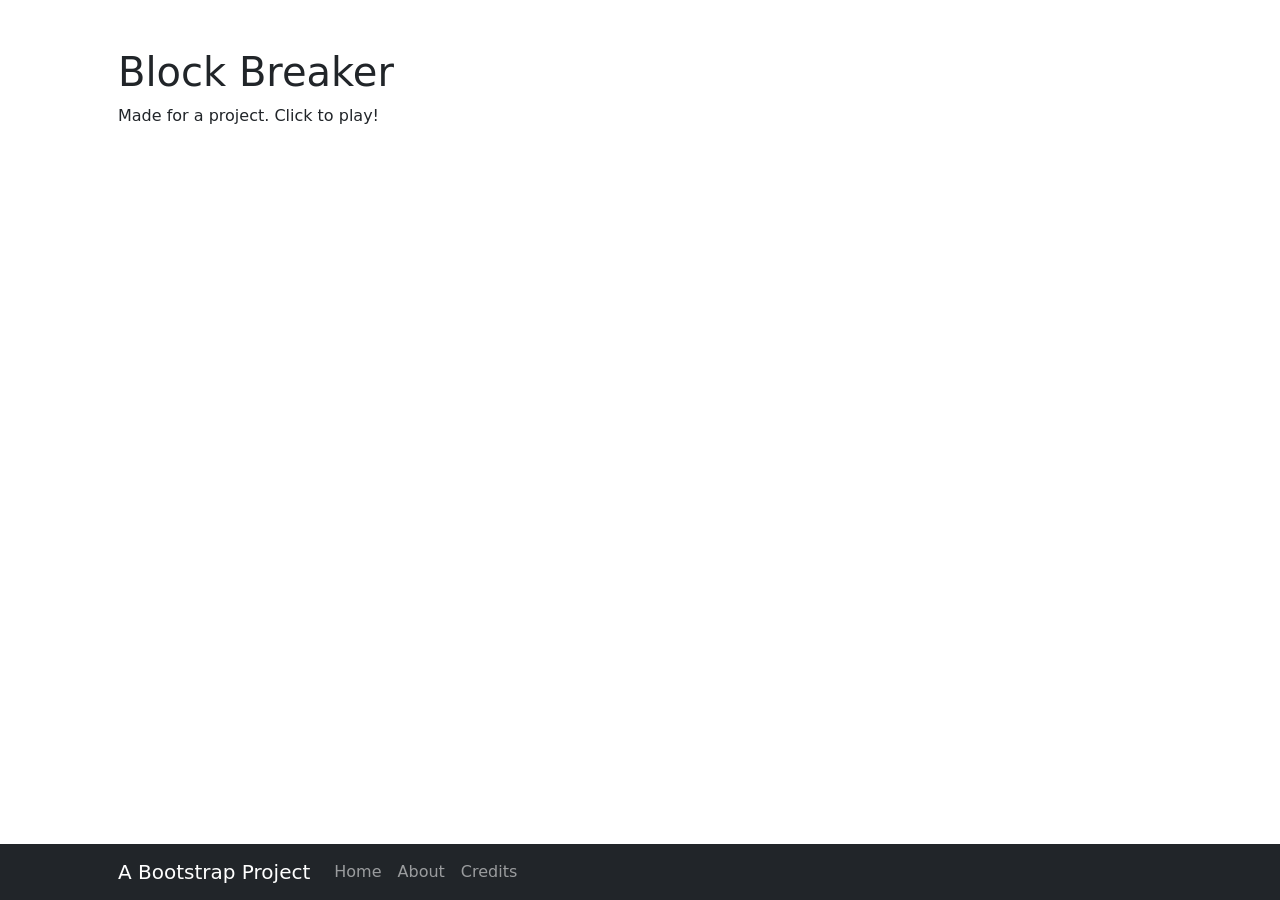
<file: startbootstrap-the-big-picture/startbootstrap-the-big-picture-gh-pages/index.html>
<!DOCTYPE html>
<html lang="en">
    <head>
        <meta charset="utf-8" />
        <meta name="viewport" content="width=device-width, initial-scale=1, shrink-to-fit=no" />
        <meta name="description" content="" />
        <meta name="author" content="" />
        <title>The Big Picture - Bootstrap Project!</title>
        <!-- Favicon-->
        <link rel="icon" type="image/x-icon" href="assets/favicon.ico" />
        <!-- Core theme CSS (includes Bootstrap)-->
        <link href="css/styles.css" rel="stylesheet" />
    </head>
    <body>
        <!-- Navigation-->
        <nav class="navbar navbar-expand-lg navbar-dark bg-dark fixed-bottom">
            <div class="container px-4 px-lg-5">
                <a class="navbar-brand" href="#!">A Bootstrap Project</a>
                <button class="navbar-toggler" type="button" data-bs-toggle="collapse" data-bs-target="#navbarResponsive" aria-controls="navbarResponsive" aria-expanded="false" aria-label="Toggle navigation"><span class="navbar-toggler-icon"></span></button>
                <div class="collapse navbar-collapse" id="navbarResponsive">
                    <ul class="navbar-nav ml-auto">
                        <li class="nav-item active"><a class="nav-link" href="#!">Home</a></li>
                        <li class="nav-item"><a class="nav-link" href="#!">About</a></li>
                        <li class="nav-item"><a class="nav-link" href="#!">Credits</a></li>
                    </ul>
                </div>
            </div>
        </nav>
        <!-- Page Content-->
        <section>
            <div class="container px-4 px-lg-5">
                <div class="row gx-4 gx-lg-5">
                    <div class="col-lg-6">
                        <h1 class="mt-5">Block Breaker</h1>
                        <p>Made for a project. Click to play!</p>
                    </div>
                </div>
            </div>
        </section>
        <div id="iframe-for-game"></div>
        <!-- Bootstrap core JS-->
        <script src="https://cdn.jsdelivr.net/npm/bootstrap@5.2.3/dist/js/bootstrap.bundle.min.js"></script>
        <!-- Core theme JS-->
        <script src="js/scripts.js"></script>
    </body>
</html>
</file>
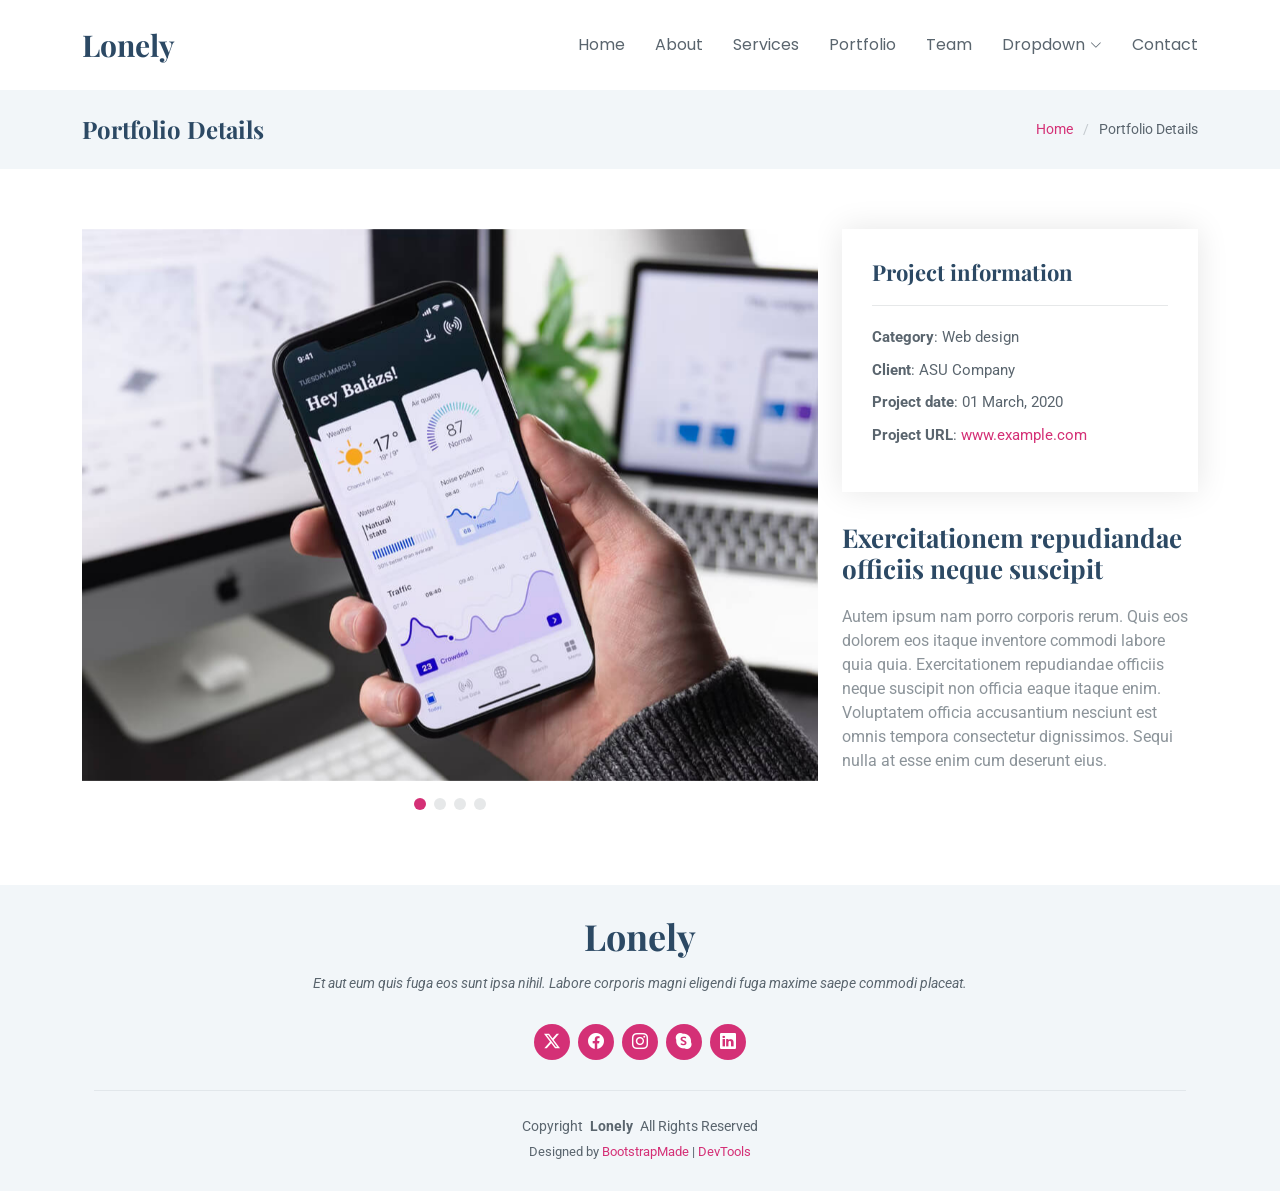
<file: Lonely-style/Lonely/portfolio-details.html>
<!DOCTYPE html>
<html lang="en">

<head>
  <meta charset="utf-8">
  <meta content="width=device-width, initial-scale=1.0" name="viewport">
  <title>Portfolio Details - Lonely Bootstrap Template</title>
  <meta name="description" content="">
  <meta name="keywords" content="">

  <!-- Favicons -->
  <link href="assets/img/favicon.png" rel="icon">
  <link href="assets/img/apple-touch-icon.png" rel="apple-touch-icon">

  <!-- Fonts -->
  <link href="https://fonts.googleapis.com" rel="preconnect">
  <link href="https://fonts.gstatic.com" rel="preconnect" crossorigin>
  <link href="https://fonts.googleapis.com/css2?family=Roboto:ital,wght@0,100;0,300;0,400;0,500;0,700;0,900;1,100;1,300;1,400;1,500;1,700;1,900&family=Poppins:ital,wght@0,100;0,200;0,300;0,400;0,500;0,600;0,700;0,800;0,900;1,100;1,200;1,300;1,400;1,500;1,600;1,700;1,800;1,900&family=Playfair+Display:ital,wght@0,400;0,500;0,600;0,700;0,800;0,900;1,400;1,500;1,600;1,700;1,800;1,900&display=swap" rel="stylesheet">

  <!-- Vendor CSS Files -->
  <link href="assets/vendor/bootstrap/css/bootstrap.min.css" rel="stylesheet">
  <link href="assets/vendor/bootstrap-icons/bootstrap-icons.css" rel="stylesheet">
  <link href="assets/vendor/aos/aos.css" rel="stylesheet">
  <link href="assets/vendor/glightbox/css/glightbox.min.css" rel="stylesheet">
  <link href="assets/vendor/swiper/swiper-bundle.min.css" rel="stylesheet">

  <!-- Main CSS File -->
  <link href="assets/css/main.css" rel="stylesheet">

  <!-- =======================================================
  * Template Name: Lonely
  * Template URL: https://bootstrapmade.com/free-html-bootstrap-template-lonely/
  * Updated: Aug 07 2024 with Bootstrap v5.3.3
  * Author: BootstrapMade.com
  * License: https://bootstrapmade.com/license/
  ======================================================== -->
</head>

<body class="portfolio-details-page">

  <header id="header" class="header d-flex align-items-center sticky-top">
    <div class="container-fluid container-xl position-relative d-flex align-items-center justify-content-between">

      <a href="index.html" class="logo d-flex align-items-center">
        <!-- Uncomment the line below if you also wish to use an image logo -->
        <!-- <img src="assets/img/logo.png" alt=""> -->
        <h1 class="sitename">Lonely</h1>
      </a>

      <nav id="navmenu" class="navmenu">
        <ul>
          <li><a href="#hero">Home</a></li>
          <li><a href="#about">About</a></li>
          <li><a href="#services">Services</a></li>
          <li><a href="#portfolio">Portfolio</a></li>
          <li><a href="#team">Team</a></li>
          <li class="dropdown"><a href="#"><span>Dropdown</span> <i class="bi bi-chevron-down toggle-dropdown"></i></a>
            <ul>
              <li><a href="#">Dropdown 1</a></li>
              <li class="dropdown"><a href="#"><span>Deep Dropdown</span> <i class="bi bi-chevron-down toggle-dropdown"></i></a>
                <ul>
                  <li><a href="#">Deep Dropdown 1</a></li>
                  <li><a href="#">Deep Dropdown 2</a></li>
                  <li><a href="#">Deep Dropdown 3</a></li>
                  <li><a href="#">Deep Dropdown 4</a></li>
                  <li><a href="#">Deep Dropdown 5</a></li>
                </ul>
              </li>
              <li><a href="#">Dropdown 2</a></li>
              <li><a href="#">Dropdown 3</a></li>
              <li><a href="#">Dropdown 4</a></li>
            </ul>
          </li>
          <li><a href="#contact">Contact</a></li>
        </ul>
        <i class="mobile-nav-toggle d-xl-none bi bi-list"></i>
      </nav>

    </div>
  </header>

  <main class="main">

    <!-- Page Title -->
    <div class="page-title light-background">
      <div class="container d-lg-flex justify-content-between align-items-center">
        <h1 class="mb-2 mb-lg-0">Portfolio Details</h1>
        <nav class="breadcrumbs">
          <ol>
            <li><a href="index.html">Home</a></li>
            <li class="current">Portfolio Details</li>
          </ol>
        </nav>
      </div>
    </div><!-- End Page Title -->

    <!-- Portfolio Details Section -->
    <section id="portfolio-details" class="portfolio-details section">

      <div class="container" data-aos="fade-up" data-aos-delay="100">

        <div class="row gy-4">

          <div class="col-lg-8">
            <div class="portfolio-details-slider swiper init-swiper">

              <script type="application/json" class="swiper-config">
                {
                  "loop": true,
                  "speed": 600,
                  "autoplay": {
                    "delay": 5000
                  },
                  "slidesPerView": "auto",
                  "pagination": {
                    "el": ".swiper-pagination",
                    "type": "bullets",
                    "clickable": true
                  }
                }
              </script>

              <div class="swiper-wrapper align-items-center">

                <div class="swiper-slide">
                  <img src="assets/img/portfolio/app-1.jpg" alt="">
                </div>

                <div class="swiper-slide">
                  <img src="assets/img/portfolio/product-1.jpg" alt="">
                </div>

                <div class="swiper-slide">
                  <img src="assets/img/portfolio/branding-1.jpg" alt="">
                </div>

                <div class="swiper-slide">
                  <img src="assets/img/portfolio/books-1.jpg" alt="">
                </div>

              </div>
              <div class="swiper-pagination"></div>
            </div>
          </div>

          <div class="col-lg-4">
            <div class="portfolio-info" data-aos="fade-up" data-aos-delay="200">
              <h3>Project information</h3>
              <ul>
                <li><strong>Category</strong>: Web design</li>
                <li><strong>Client</strong>: ASU Company</li>
                <li><strong>Project date</strong>: 01 March, 2020</li>
                <li><strong>Project URL</strong>: <a href="#">www.example.com</a></li>
              </ul>
            </div>
            <div class="portfolio-description" data-aos="fade-up" data-aos-delay="300">
              <h2>Exercitationem repudiandae officiis neque suscipit</h2>
              <p>
                Autem ipsum nam porro corporis rerum. Quis eos dolorem eos itaque inventore commodi labore quia quia. Exercitationem repudiandae officiis neque suscipit non officia eaque itaque enim. Voluptatem officia accusantium nesciunt est omnis tempora consectetur dignissimos. Sequi nulla at esse enim cum deserunt eius.
              </p>
            </div>
          </div>

        </div>

      </div>

    </section><!-- /Portfolio Details Section -->

  </main>

  <footer id="footer" class="footer light-background">
    <div class="container">
      <h3 class="sitename">Lonely</h3>
      <p>Et aut eum quis fuga eos sunt ipsa nihil. Labore corporis magni eligendi fuga maxime saepe commodi placeat.</p>
      <div class="social-links d-flex justify-content-center">
        <a href=""><i class="bi bi-twitter-x"></i></a>
        <a href=""><i class="bi bi-facebook"></i></a>
        <a href=""><i class="bi bi-instagram"></i></a>
        <a href=""><i class="bi bi-skype"></i></a>
        <a href=""><i class="bi bi-linkedin"></i></a>
      </div>
      <div class="container">
        <div class="copyright">
          <span>Copyright</span> <strong class="px-1 sitename">Lonely</strong> <span>All Rights Reserved</span>
        </div>
        <div class="credits">
          <!-- All the links in the footer should remain intact. -->
          <!-- You can delete the links only if you've purchased the pro version. -->
          <!-- Licensing information: https://bootstrapmade.com/license/ -->
          <!-- Purchase the pro version with working PHP/AJAX contact form: [buy-url] -->
          Designed by <a href="https://bootstrapmade.com/">BootstrapMade</a> | <a href="https://bootstrapmade.com/tools/">DevTools</a>
        </div>
      </div>
    </div>
  </footer>

  <!-- Scroll Top -->
  <a href="#" id="scroll-top" class="scroll-top d-flex align-items-center justify-content-center"><i class="bi bi-arrow-up-short"></i></a>

  <!-- Preloader -->
  <div id="preloader"></div>

  <!-- Vendor JS Files -->
  <script src="assets/vendor/bootstrap/js/bootstrap.bundle.min.js"></script>
  <script src="assets/vendor/php-email-form/validate.js"></script>
  <script src="assets/vendor/aos/aos.js"></script>
  <script src="assets/vendor/waypoints/noframework.waypoints.js"></script>
  <script src="assets/vendor/glightbox/js/glightbox.min.js"></script>
  <script src="assets/vendor/imagesloaded/imagesloaded.pkgd.min.js"></script>
  <script src="assets/vendor/isotope-layout/isotope.pkgd.min.js"></script>
  <script src="assets/vendor/swiper/swiper-bundle.min.js"></script>

  <!-- Main JS File -->
  <script src="assets/js/main.js"></script>

</body>

</html>
</file>
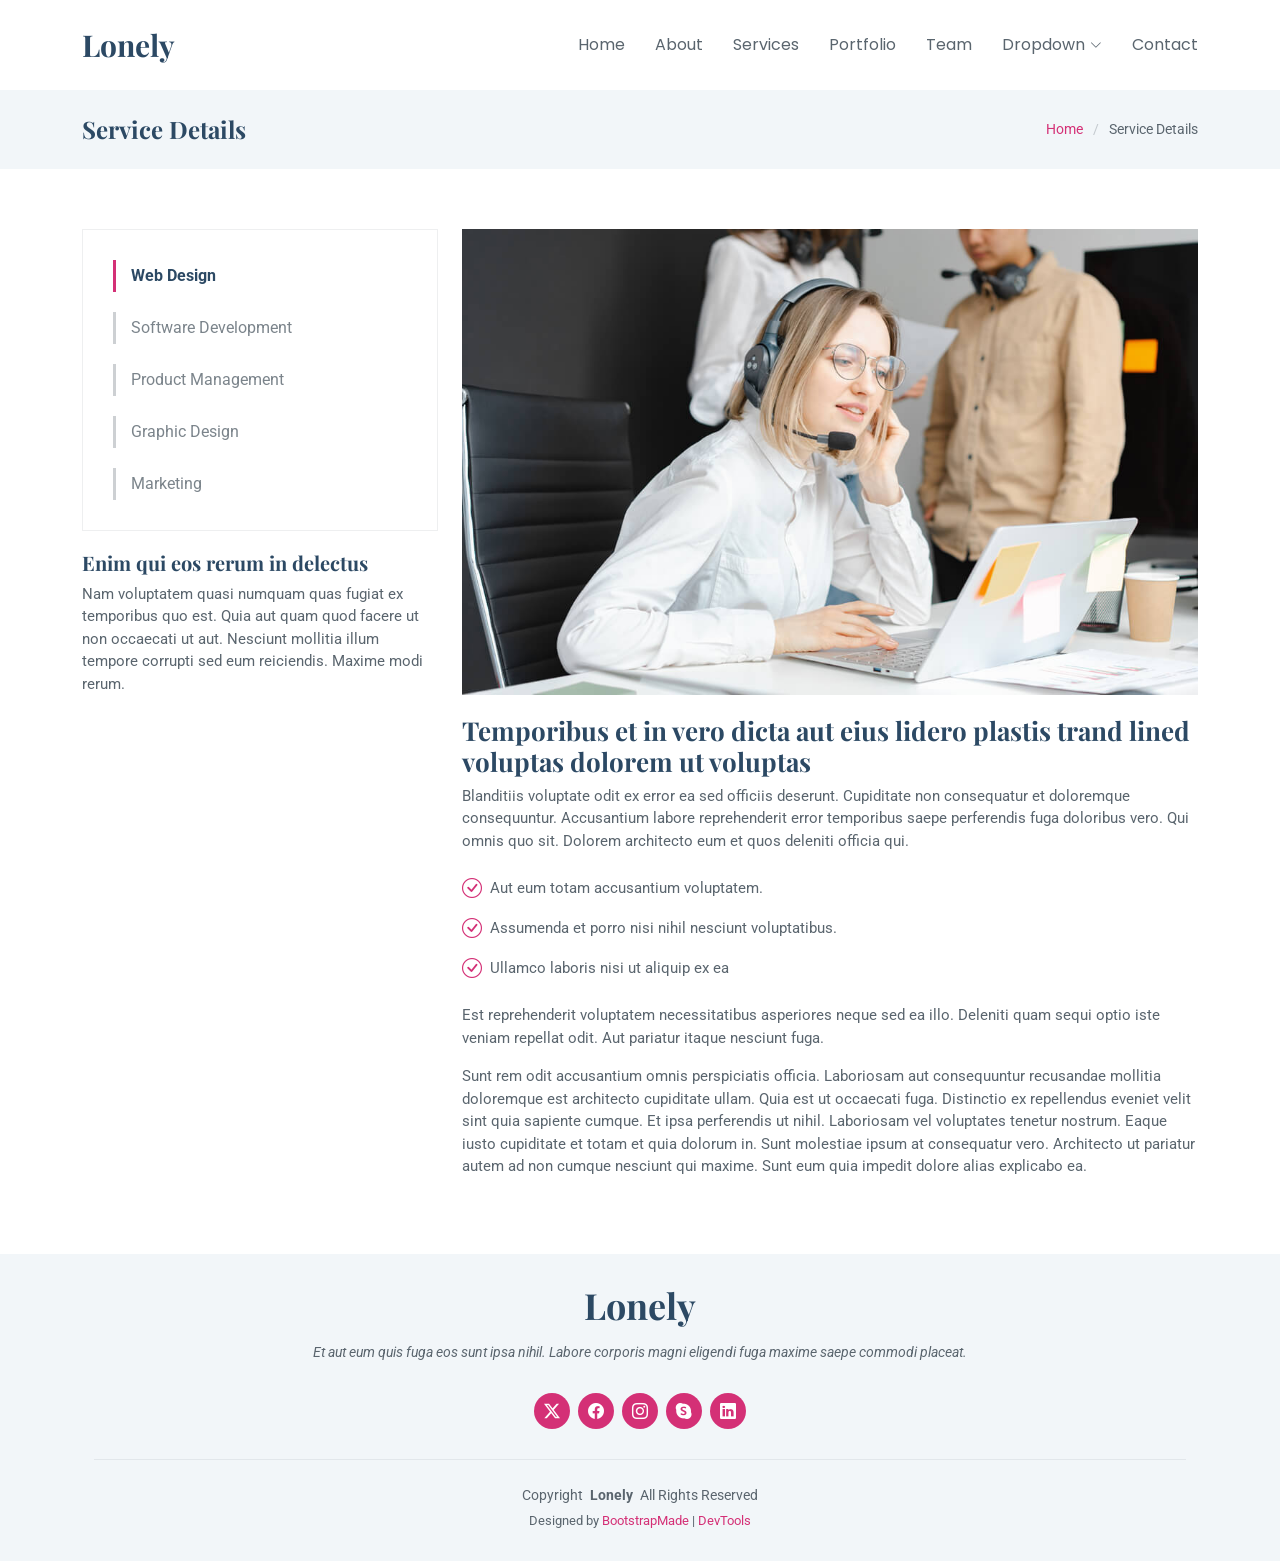
<file: Lonely-style/Lonely/service-details.html>
<!DOCTYPE html>
<html lang="en">

<head>
  <meta charset="utf-8">
  <meta content="width=device-width, initial-scale=1.0" name="viewport">
  <title>Service Details - Lonely Bootstrap Template</title>
  <meta name="description" content="">
  <meta name="keywords" content="">

  <!-- Favicons -->
  <link href="assets/img/favicon.png" rel="icon">
  <link href="assets/img/apple-touch-icon.png" rel="apple-touch-icon">

  <!-- Fonts -->
  <link href="https://fonts.googleapis.com" rel="preconnect">
  <link href="https://fonts.gstatic.com" rel="preconnect" crossorigin>
  <link href="https://fonts.googleapis.com/css2?family=Roboto:ital,wght@0,100;0,300;0,400;0,500;0,700;0,900;1,100;1,300;1,400;1,500;1,700;1,900&family=Poppins:ital,wght@0,100;0,200;0,300;0,400;0,500;0,600;0,700;0,800;0,900;1,100;1,200;1,300;1,400;1,500;1,600;1,700;1,800;1,900&family=Playfair+Display:ital,wght@0,400;0,500;0,600;0,700;0,800;0,900;1,400;1,500;1,600;1,700;1,800;1,900&display=swap" rel="stylesheet">

  <!-- Vendor CSS Files -->
  <link href="assets/vendor/bootstrap/css/bootstrap.min.css" rel="stylesheet">
  <link href="assets/vendor/bootstrap-icons/bootstrap-icons.css" rel="stylesheet">
  <link href="assets/vendor/aos/aos.css" rel="stylesheet">
  <link href="assets/vendor/glightbox/css/glightbox.min.css" rel="stylesheet">
  <link href="assets/vendor/swiper/swiper-bundle.min.css" rel="stylesheet">

  <!-- Main CSS File -->
  <link href="assets/css/main.css" rel="stylesheet">

  <!-- =======================================================
  * Template Name: Lonely
  * Template URL: https://bootstrapmade.com/free-html-bootstrap-template-lonely/
  * Updated: Aug 07 2024 with Bootstrap v5.3.3
  * Author: BootstrapMade.com
  * License: https://bootstrapmade.com/license/
  ======================================================== -->
</head>

<body class="service-details-page">

  <header id="header" class="header d-flex align-items-center sticky-top">
    <div class="container-fluid container-xl position-relative d-flex align-items-center justify-content-between">

      <a href="index.html" class="logo d-flex align-items-center">
        <!-- Uncomment the line below if you also wish to use an image logo -->
        <!-- <img src="assets/img/logo.png" alt=""> -->
        <h1 class="sitename">Lonely</h1>
      </a>

      <nav id="navmenu" class="navmenu">
        <ul>
          <li><a href="#hero">Home</a></li>
          <li><a href="#about">About</a></li>
          <li><a href="#services">Services</a></li>
          <li><a href="#portfolio">Portfolio</a></li>
          <li><a href="#team">Team</a></li>
          <li class="dropdown"><a href="#"><span>Dropdown</span> <i class="bi bi-chevron-down toggle-dropdown"></i></a>
            <ul>
              <li><a href="#">Dropdown 1</a></li>
              <li class="dropdown"><a href="#"><span>Deep Dropdown</span> <i class="bi bi-chevron-down toggle-dropdown"></i></a>
                <ul>
                  <li><a href="#">Deep Dropdown 1</a></li>
                  <li><a href="#">Deep Dropdown 2</a></li>
                  <li><a href="#">Deep Dropdown 3</a></li>
                  <li><a href="#">Deep Dropdown 4</a></li>
                  <li><a href="#">Deep Dropdown 5</a></li>
                </ul>
              </li>
              <li><a href="#">Dropdown 2</a></li>
              <li><a href="#">Dropdown 3</a></li>
              <li><a href="#">Dropdown 4</a></li>
            </ul>
          </li>
          <li><a href="#contact">Contact</a></li>
        </ul>
        <i class="mobile-nav-toggle d-xl-none bi bi-list"></i>
      </nav>

    </div>
  </header>

  <main class="main">

    <!-- Page Title -->
    <div class="page-title light-background">
      <div class="container d-lg-flex justify-content-between align-items-center">
        <h1 class="mb-2 mb-lg-0">Service Details</h1>
        <nav class="breadcrumbs">
          <ol>
            <li><a href="index.html">Home</a></li>
            <li class="current">Service Details</li>
          </ol>
        </nav>
      </div>
    </div><!-- End Page Title -->

    <!-- Service Details Section -->
    <section id="service-details" class="service-details section">

      <div class="container">

        <div class="row gy-4">

          <div class="col-lg-4" data-aos="fade-up" data-aos-delay="100">
            <div class="services-list">
              <a href="#" class="active">Web Design</a>
              <a href="#">Software Development</a>
              <a href="#">Product Management</a>
              <a href="#">Graphic Design</a>
              <a href="#">Marketing</a>
            </div>

            <h4>Enim qui eos rerum in delectus</h4>
            <p>Nam voluptatem quasi numquam quas fugiat ex temporibus quo est. Quia aut quam quod facere ut non occaecati ut aut. Nesciunt mollitia illum tempore corrupti sed eum reiciendis. Maxime modi rerum.</p>
          </div>

          <div class="col-lg-8" data-aos="fade-up" data-aos-delay="200">
            <img src="assets/img/services.jpg" alt="" class="img-fluid services-img">
            <h3>Temporibus et in vero dicta aut eius lidero plastis trand lined voluptas dolorem ut voluptas</h3>
            <p>
              Blanditiis voluptate odit ex error ea sed officiis deserunt. Cupiditate non consequatur et doloremque consequuntur. Accusantium labore reprehenderit error temporibus saepe perferendis fuga doloribus vero. Qui omnis quo sit. Dolorem architecto eum et quos deleniti officia qui.
            </p>
            <ul>
              <li><i class="bi bi-check-circle"></i> <span>Aut eum totam accusantium voluptatem.</span></li>
              <li><i class="bi bi-check-circle"></i> <span>Assumenda et porro nisi nihil nesciunt voluptatibus.</span></li>
              <li><i class="bi bi-check-circle"></i> <span>Ullamco laboris nisi ut aliquip ex ea</span></li>
            </ul>
            <p>
              Est reprehenderit voluptatem necessitatibus asperiores neque sed ea illo. Deleniti quam sequi optio iste veniam repellat odit. Aut pariatur itaque nesciunt fuga.
            </p>
            <p>
              Sunt rem odit accusantium omnis perspiciatis officia. Laboriosam aut consequuntur recusandae mollitia doloremque est architecto cupiditate ullam. Quia est ut occaecati fuga. Distinctio ex repellendus eveniet velit sint quia sapiente cumque. Et ipsa perferendis ut nihil. Laboriosam vel voluptates tenetur nostrum. Eaque iusto cupiditate et totam et quia dolorum in. Sunt molestiae ipsum at consequatur vero. Architecto ut pariatur autem ad non cumque nesciunt qui maxime. Sunt eum quia impedit dolore alias explicabo ea.
            </p>
          </div>

        </div>

      </div>

    </section><!-- /Service Details Section -->

  </main>

  <footer id="footer" class="footer light-background">
    <div class="container">
      <h3 class="sitename">Lonely</h3>
      <p>Et aut eum quis fuga eos sunt ipsa nihil. Labore corporis magni eligendi fuga maxime saepe commodi placeat.</p>
      <div class="social-links d-flex justify-content-center">
        <a href=""><i class="bi bi-twitter-x"></i></a>
        <a href=""><i class="bi bi-facebook"></i></a>
        <a href=""><i class="bi bi-instagram"></i></a>
        <a href=""><i class="bi bi-skype"></i></a>
        <a href=""><i class="bi bi-linkedin"></i></a>
      </div>
      <div class="container">
        <div class="copyright">
          <span>Copyright</span> <strong class="px-1 sitename">Lonely</strong> <span>All Rights Reserved</span>
        </div>
        <div class="credits">
          <!-- All the links in the footer should remain intact. -->
          <!-- You can delete the links only if you've purchased the pro version. -->
          <!-- Licensing information: https://bootstrapmade.com/license/ -->
          <!-- Purchase the pro version with working PHP/AJAX contact form: [buy-url] -->
          Designed by <a href="https://bootstrapmade.com/">BootstrapMade</a> | <a href="https://bootstrapmade.com/tools/">DevTools</a>
        </div>
      </div>
    </div>
  </footer>

  <!-- Scroll Top -->
  <a href="#" id="scroll-top" class="scroll-top d-flex align-items-center justify-content-center"><i class="bi bi-arrow-up-short"></i></a>

  <!-- Preloader -->
  <div id="preloader"></div>

  <!-- Vendor JS Files -->
  <script src="assets/vendor/bootstrap/js/bootstrap.bundle.min.js"></script>
  <script src="assets/vendor/php-email-form/validate.js"></script>
  <script src="assets/vendor/aos/aos.js"></script>
  <script src="assets/vendor/waypoints/noframework.waypoints.js"></script>
  <script src="assets/vendor/glightbox/js/glightbox.min.js"></script>
  <script src="assets/vendor/imagesloaded/imagesloaded.pkgd.min.js"></script>
  <script src="assets/vendor/isotope-layout/isotope.pkgd.min.js"></script>
  <script src="assets/vendor/swiper/swiper-bundle.min.js"></script>

  <!-- Main JS File -->
  <script src="assets/js/main.js"></script>

</body>

</html>
</file>
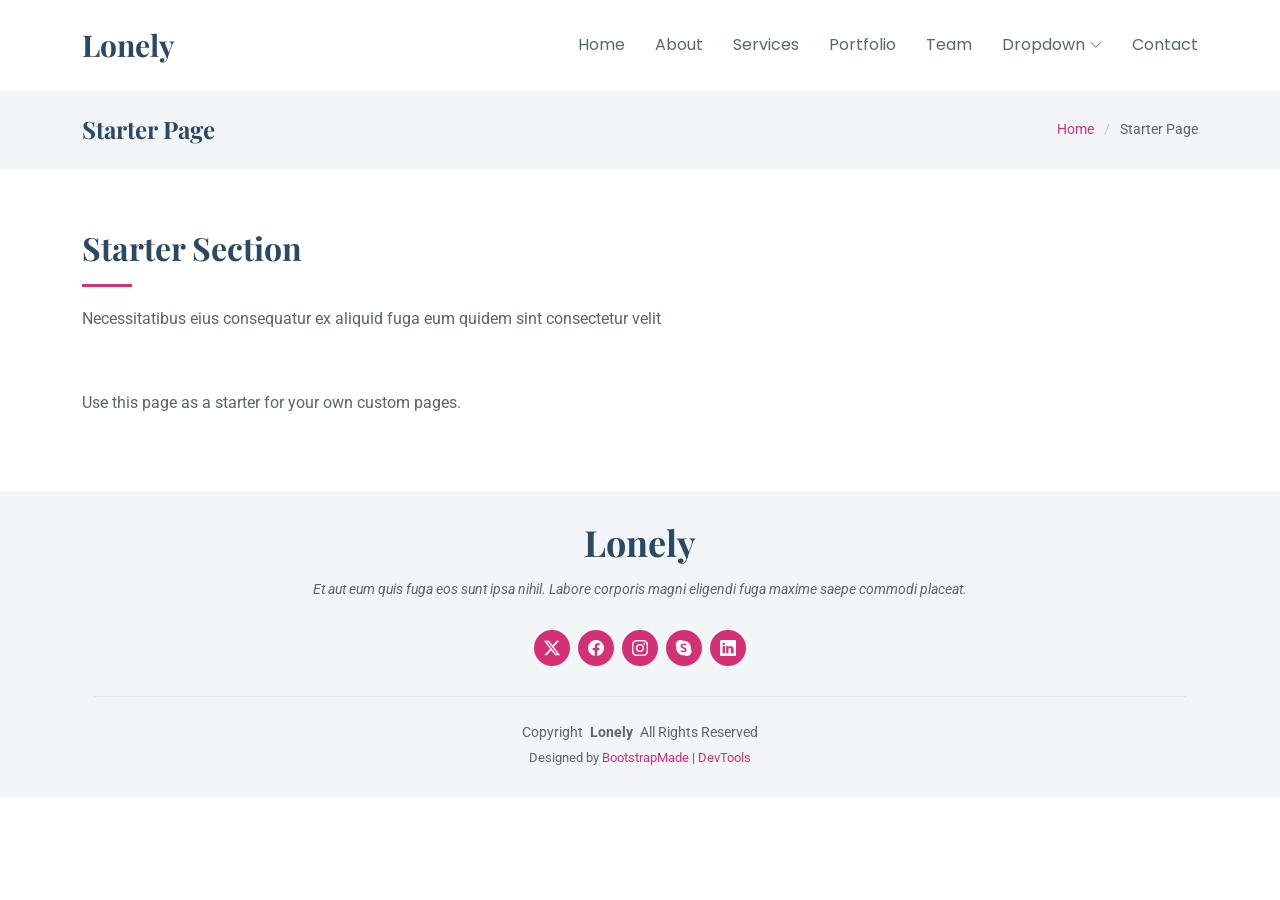
<file: Lonely-style/Lonely/starter-page.html>
<!DOCTYPE html>
<html lang="en">

<head>
  <meta charset="utf-8">
  <meta content="width=device-width, initial-scale=1.0" name="viewport">
  <title>Starter Page - Lonely Bootstrap Template</title>
  <meta name="description" content="">
  <meta name="keywords" content="">

  <!-- Favicons -->
  <link href="assets/img/favicon.png" rel="icon">
  <link href="assets/img/apple-touch-icon.png" rel="apple-touch-icon">

  <!-- Fonts -->
  <link href="https://fonts.googleapis.com" rel="preconnect">
  <link href="https://fonts.gstatic.com" rel="preconnect" crossorigin>
  <link href="https://fonts.googleapis.com/css2?family=Roboto:ital,wght@0,100;0,300;0,400;0,500;0,700;0,900;1,100;1,300;1,400;1,500;1,700;1,900&family=Poppins:ital,wght@0,100;0,200;0,300;0,400;0,500;0,600;0,700;0,800;0,900;1,100;1,200;1,300;1,400;1,500;1,600;1,700;1,800;1,900&family=Playfair+Display:ital,wght@0,400;0,500;0,600;0,700;0,800;0,900;1,400;1,500;1,600;1,700;1,800;1,900&display=swap" rel="stylesheet">

  <!-- Vendor CSS Files -->
  <link href="assets/vendor/bootstrap/css/bootstrap.min.css" rel="stylesheet">
  <link href="assets/vendor/bootstrap-icons/bootstrap-icons.css" rel="stylesheet">
  <link href="assets/vendor/aos/aos.css" rel="stylesheet">
  <link href="assets/vendor/glightbox/css/glightbox.min.css" rel="stylesheet">
  <link href="assets/vendor/swiper/swiper-bundle.min.css" rel="stylesheet">

  <!-- Main CSS File -->
  <link href="assets/css/main.css" rel="stylesheet">

  <!-- =======================================================
  * Template Name: Lonely
  * Template URL: https://bootstrapmade.com/free-html-bootstrap-template-lonely/
  * Updated: Aug 07 2024 with Bootstrap v5.3.3
  * Author: BootstrapMade.com
  * License: https://bootstrapmade.com/license/
  ======================================================== -->
</head>

<body class="starter-page-page">

  <header id="header" class="header d-flex align-items-center sticky-top">
    <div class="container-fluid container-xl position-relative d-flex align-items-center justify-content-between">

      <a href="index.html" class="logo d-flex align-items-center">
        <!-- Uncomment the line below if you also wish to use an image logo -->
        <!-- <img src="assets/img/logo.png" alt=""> -->
        <h1 class="sitename">Lonely</h1>
      </a>

      <nav id="navmenu" class="navmenu">
        <ul>
          <li><a href="#hero">Home</a></li>
          <li><a href="#about">About</a></li>
          <li><a href="#services">Services</a></li>
          <li><a href="#portfolio">Portfolio</a></li>
          <li><a href="#team">Team</a></li>
          <li class="dropdown"><a href="#"><span>Dropdown</span> <i class="bi bi-chevron-down toggle-dropdown"></i></a>
            <ul>
              <li><a href="#">Dropdown 1</a></li>
              <li class="dropdown"><a href="#"><span>Deep Dropdown</span> <i class="bi bi-chevron-down toggle-dropdown"></i></a>
                <ul>
                  <li><a href="#">Deep Dropdown 1</a></li>
                  <li><a href="#">Deep Dropdown 2</a></li>
                  <li><a href="#">Deep Dropdown 3</a></li>
                  <li><a href="#">Deep Dropdown 4</a></li>
                  <li><a href="#">Deep Dropdown 5</a></li>
                </ul>
              </li>
              <li><a href="#">Dropdown 2</a></li>
              <li><a href="#">Dropdown 3</a></li>
              <li><a href="#">Dropdown 4</a></li>
            </ul>
          </li>
          <li><a href="#contact">Contact</a></li>
        </ul>
        <i class="mobile-nav-toggle d-xl-none bi bi-list"></i>
      </nav>

    </div>
  </header>

  <main class="main">

    <!-- Page Title -->
    <div class="page-title light-background">
      <div class="container d-lg-flex justify-content-between align-items-center">
        <h1 class="mb-2 mb-lg-0">Starter Page</h1>
        <nav class="breadcrumbs">
          <ol>
            <li><a href="index.html">Home</a></li>
            <li class="current">Starter Page</li>
          </ol>
        </nav>
      </div>
    </div><!-- End Page Title -->

    <!-- Starter Section Section -->
    <section id="starter-section" class="starter-section section">

      <!-- Section Title -->
      <div class="container section-title" data-aos="fade-up">
        <h2>Starter Section</h2>
        <p>Necessitatibus eius consequatur ex aliquid fuga eum quidem sint consectetur velit</p>
      </div><!-- End Section Title -->

      <div class="container" data-aos="fade-up">
        <p>Use this page as a starter for your own custom pages.</p>
      </div>

    </section><!-- /Starter Section Section -->

  </main>

  <footer id="footer" class="footer light-background">
    <div class="container">
      <h3 class="sitename">Lonely</h3>
      <p>Et aut eum quis fuga eos sunt ipsa nihil. Labore corporis magni eligendi fuga maxime saepe commodi placeat.</p>
      <div class="social-links d-flex justify-content-center">
        <a href=""><i class="bi bi-twitter-x"></i></a>
        <a href=""><i class="bi bi-facebook"></i></a>
        <a href=""><i class="bi bi-instagram"></i></a>
        <a href=""><i class="bi bi-skype"></i></a>
        <a href=""><i class="bi bi-linkedin"></i></a>
      </div>
      <div class="container">
        <div class="copyright">
          <span>Copyright</span> <strong class="px-1 sitename">Lonely</strong> <span>All Rights Reserved</span>
        </div>
        <div class="credits">
          <!-- All the links in the footer should remain intact. -->
          <!-- You can delete the links only if you've purchased the pro version. -->
          <!-- Licensing information: https://bootstrapmade.com/license/ -->
          <!-- Purchase the pro version with working PHP/AJAX contact form: [buy-url] -->
          Designed by <a href="https://bootstrapmade.com/">BootstrapMade</a> | <a href="https://bootstrapmade.com/tools/">DevTools</a>
        </div>
      </div>
    </div>
  </footer>

  <!-- Scroll Top -->
  <a href="#" id="scroll-top" class="scroll-top d-flex align-items-center justify-content-center"><i class="bi bi-arrow-up-short"></i></a>

  <!-- Preloader -->
  <div id="preloader"></div>

  <!-- Vendor JS Files -->
  <script src="assets/vendor/bootstrap/js/bootstrap.bundle.min.js"></script>
  <script src="assets/vendor/php-email-form/validate.js"></script>
  <script src="assets/vendor/aos/aos.js"></script>
  <script src="assets/vendor/waypoints/noframework.waypoints.js"></script>
  <script src="assets/vendor/glightbox/js/glightbox.min.js"></script>
  <script src="assets/vendor/imagesloaded/imagesloaded.pkgd.min.js"></script>
  <script src="assets/vendor/isotope-layout/isotope.pkgd.min.js"></script>
  <script src="assets/vendor/swiper/swiper-bundle.min.js"></script>

  <!-- Main JS File -->
  <script src="assets/js/main.js"></script>

</body>

</html>
</file>
<file: Lonely-style/Lonely/assets/css/main.css>
/**
* Template Name: Lonely
* Template URL: https://bootstrapmade.com/free-html-bootstrap-template-lonely/
* Updated: Aug 07 2024 with Bootstrap v5.3.3
* Author: BootstrapMade.com
* License: https://bootstrapmade.com/license/
*/

/*--------------------------------------------------------------
# Font & Color Variables
# Help: https://bootstrapmade.com/color-system/
--------------------------------------------------------------*/
/* Fonts */
:root {
  --default-font: "Roboto",  system-ui, -apple-system, "Segoe UI", Roboto, "Helvetica Neue", Arial, "Noto Sans", "Liberation Sans", sans-serif, "Apple Color Emoji", "Segoe UI Emoji", "Segoe UI Symbol", "Noto Color Emoji";
  --heading-font: "Playfair Display",  sans-serif;
  --nav-font: "Poppins",  sans-serif;
}

/* Global Colors - The following color variables are used throughout the website. Updating them here will change the color scheme of the entire website */
:root { 
  --background-color: #ffffff; /* Background color for the entire website, including individual sections */
  --default-color: #5a656e; /* Default color used for the majority of the text content across the entire website */
  --heading-color: #2c4964; /* Color for headings, subheadings and title throughout the website */
  --accent-color: #d43076; /* Accent color that represents your brand on the website. It's used for buttons, links, and other elements that need to stand out */
  --surface-color: #ffffff; /* The surface color is used as a background of boxed elements within sections, such as cards, icon boxes, or other elements that require a visual separation from the global background. */
  --contrast-color: #ffffff; /* Contrast color for text, ensuring readability against backgrounds of accent, heading, or default colors. */
}

/* Nav Menu Colors - The following color variables are used specifically for the navigation menu. They are separate from the global colors to allow for more customization options */
:root {
  --nav-color: #5a656e;  /* The default color of the main navmenu links */
  --nav-hover-color: #d43076; /* Applied to main navmenu links when they are hovered over or active */
  --nav-mobile-background-color: #ffffff; /* Used as the background color for mobile navigation menu */
  --nav-dropdown-background-color: #ffffff; /* Used as the background color for dropdown items that appear when hovering over primary navigation items */
  --nav-dropdown-color: #5a656e; /* Used for navigation links of the dropdown items in the navigation menu. */
  --nav-dropdown-hover-color: #d43076; /* Similar to --nav-hover-color, this color is applied to dropdown navigation links when they are hovered over. */
}

/* Color Presets - These classes override global colors when applied to any section or element, providing reuse of the sam color scheme. */

.light-background {
  --background-color: #f2f6f9;
  --surface-color: #ffffff;
}

.dark-background {
  --background-color: #060606;
  --default-color: #ffffff;
  --heading-color: #ffffff;
  --surface-color: #252525;
  --contrast-color: #ffffff;
}

/* Smooth scroll */
:root {
  scroll-behavior: smooth;
}

/*--------------------------------------------------------------
# General Styling & Shared Classes
--------------------------------------------------------------*/
body {
  color: var(--default-color);
  background-color: var(--background-color);
  font-family: var(--default-font);
}

a {
  color: var(--accent-color);
  text-decoration: none;
  transition: 0.3s;
}

a:hover {
  color: color-mix(in srgb, var(--accent-color), transparent 25%);
  text-decoration: none;
}

h1,
h2,
h3,
h4,
h5,
h6 {
  color: var(--heading-color);
  font-family: var(--heading-font);
}

/* PHP Email Form Messages
------------------------------*/
.php-email-form .error-message {
  display: none;
  background: #df1529;
  color: #ffffff;
  text-align: left;
  padding: 15px;
  margin-bottom: 24px;
  font-weight: 600;
}

.php-email-form .sent-message {
  display: none;
  color: #ffffff;
  background: #059652;
  text-align: center;
  padding: 15px;
  margin-bottom: 24px;
  font-weight: 600;
}

.php-email-form .loading {
  display: none;
  background: var(--surface-color);
  text-align: center;
  padding: 15px;
  margin-bottom: 24px;
}

.php-email-form .loading:before {
  content: "";
  display: inline-block;
  border-radius: 50%;
  width: 24px;
  height: 24px;
  margin: 0 10px -6px 0;
  border: 3px solid var(--accent-color);
  border-top-color: var(--surface-color);
  animation: php-email-form-loading 1s linear infinite;
}

@keyframes php-email-form-loading {
  0% {
    transform: rotate(0deg);
  }

  100% {
    transform: rotate(360deg);
  }
}

/*--------------------------------------------------------------
# Global Header
--------------------------------------------------------------*/
.header {
  color: var(--default-color);
  background-color: var(--background-color);
  padding: 15px 0;
  transition: all 0.5s;
  z-index: 997;
}

.header .logo {
  line-height: 1;
}

.header .logo img {
  max-height: 32px;
  margin-right: 8px;
}

.header .logo h1 {
  font-size: 30px;
  margin: 0;
  font-weight: 700;
  color: var(--heading-color);
}

.scrolled .header {
  box-shadow: 0px 0 18px rgba(0, 0, 0, 0.1);
}

/*--------------------------------------------------------------
# Navigation Menu
--------------------------------------------------------------*/
/* Navmenu - Desktop */
@media (min-width: 1200px) {
  .navmenu {
    padding: 0;
  }

  .navmenu ul {
    margin: 0;
    padding: 0;
    display: flex;
    list-style: none;
    align-items: center;
  }

  .navmenu li {
    position: relative;
  }

  .navmenu a,
  .navmenu a:focus {
    color: var(--nav-color);
    padding: 18px 15px;
    font-size: 16px;
    font-family: var(--nav-font);
    font-weight: 400;
    display: flex;
    align-items: center;
    justify-content: space-between;
    white-space: nowrap;
    transition: 0.3s;
  }

  .navmenu a i,
  .navmenu a:focus i {
    font-size: 12px;
    line-height: 0;
    margin-left: 5px;
    transition: 0.3s;
  }

  .navmenu li:last-child a {
    padding-right: 0;
  }

  .navmenu li:hover>a,
  .navmenu .active,
  .navmenu .active:focus {
    color: var(--nav-hover-color);
  }

  .navmenu .dropdown ul {
    margin: 0;
    padding: 10px 0;
    background: var(--nav-dropdown-background-color);
    display: block;
    position: absolute;
    visibility: hidden;
    left: 14px;
    top: 130%;
    opacity: 0;
    transition: 0.3s;
    border-radius: 4px;
    z-index: 99;
    box-shadow: 0px 0px 30px rgba(0, 0, 0, 0.1);
  }

  .navmenu .dropdown ul li {
    min-width: 200px;
  }

  .navmenu .dropdown ul a {
    padding: 10px 20px;
    font-size: 15px;
    text-transform: none;
    color: var(--nav-dropdown-color);
  }

  .navmenu .dropdown ul a i {
    font-size: 12px;
  }

  .navmenu .dropdown ul a:hover,
  .navmenu .dropdown ul .active:hover,
  .navmenu .dropdown ul li:hover>a {
    color: var(--nav-dropdown-hover-color);
  }

  .navmenu .dropdown:hover>ul {
    opacity: 1;
    top: 100%;
    visibility: visible;
  }

  .navmenu .dropdown .dropdown ul {
    top: 0;
    left: -90%;
    visibility: hidden;
  }

  .navmenu .dropdown .dropdown:hover>ul {
    opacity: 1;
    top: 0;
    left: -100%;
    visibility: visible;
  }
}

/* Navmenu - Mobile */
@media (max-width: 1199px) {
  .mobile-nav-toggle {
    color: var(--nav-color);
    font-size: 28px;
    line-height: 0;
    margin-right: 10px;
    cursor: pointer;
    transition: color 0.3s;
  }

  .navmenu {
    padding: 0;
    z-index: 9997;
  }

  .navmenu ul {
    display: none;
    list-style: none;
    position: absolute;
    inset: 60px 20px 20px 20px;
    padding: 10px 0;
    margin: 0;
    border-radius: 6px;
    background-color: var(--nav-mobile-background-color);
    overflow-y: auto;
    transition: 0.3s;
    z-index: 9998;
    box-shadow: 0px 0px 30px rgba(0, 0, 0, 0.1);
  }

  .navmenu a,
  .navmenu a:focus {
    color: var(--nav-dropdown-color);
    padding: 10px 20px;
    font-family: var(--nav-font);
    font-size: 17px;
    font-weight: 500;
    display: flex;
    align-items: center;
    justify-content: space-between;
    white-space: nowrap;
    transition: 0.3s;
  }

  .navmenu a i,
  .navmenu a:focus i {
    font-size: 12px;
    line-height: 0;
    margin-left: 5px;
    width: 30px;
    height: 30px;
    display: flex;
    align-items: center;
    justify-content: center;
    border-radius: 50%;
    transition: 0.3s;
    background-color: color-mix(in srgb, var(--accent-color), transparent 90%);
  }

  .navmenu a i:hover,
  .navmenu a:focus i:hover {
    background-color: var(--accent-color);
    color: var(--contrast-color);
  }

  .navmenu a:hover,
  .navmenu .active,
  .navmenu .active:focus {
    color: var(--nav-dropdown-hover-color);
  }

  .navmenu .active i,
  .navmenu .active:focus i {
    background-color: var(--accent-color);
    color: var(--contrast-color);
    transform: rotate(180deg);
  }

  .navmenu .dropdown ul {
    position: static;
    display: none;
    z-index: 99;
    padding: 10px 0;
    margin: 10px 20px;
    background-color: var(--nav-dropdown-background-color);
    border: 1px solid color-mix(in srgb, var(--default-color), transparent 90%);
    box-shadow: none;
    transition: all 0.5s ease-in-out;
  }

  .navmenu .dropdown ul ul {
    background-color: rgba(33, 37, 41, 0.1);
  }

  .navmenu .dropdown>.dropdown-active {
    display: block;
    background-color: rgba(33, 37, 41, 0.03);
  }

  .mobile-nav-active {
    overflow: hidden;
  }

  .mobile-nav-active .mobile-nav-toggle {
    color: #fff;
    position: absolute;
    font-size: 32px;
    top: 15px;
    right: 15px;
    margin-right: 0;
    z-index: 9999;
  }

  .mobile-nav-active .navmenu {
    position: fixed;
    overflow: hidden;
    inset: 0;
    background: rgba(33, 37, 41, 0.8);
    transition: 0.3s;
  }

  .mobile-nav-active .navmenu>ul {
    display: block;
  }
}

/*--------------------------------------------------------------
# Global Footer
--------------------------------------------------------------*/
.footer {
  color: var(--default-color);
  background-color: var(--background-color);
  font-size: 14px;
  text-align: center;
  padding: 30px 0;
  position: relative;
}

.footer h3 {
  font-size: 36px;
  font-weight: 700;
  position: relative;
  padding: 0;
  margin: 0 0 15px 0;
}

.footer p {
  font-size: 15;
  font-style: italic;
  padding: 0;
  margin: 0 0 30px 0;
}

.footer .social-links {
  margin: 0 0 30px 0;
}

.footer .social-links a {
  font-size: 16px;
  display: flex;
  align-items: center;
  justify-content: center;
  background: var(--accent-color);
  color: var(--contrast-color);
  line-height: 1;
  margin: 0 4px;
  border-radius: 50%;
  text-align: center;
  width: 36px;
  height: 36px;
  transition: 0.3s;
}

.footer .social-links a:hover {
  background: color-mix(in srgb, var(--accent-color), transparent 20%);
  text-decoration: none;
}

.footer .copyright {
  padding-top: 25px;
  border-top: 1px solid color-mix(in srgb, var(--default-color), transparent 90%);
}

.footer .credits {
  font-size: 13px;
  padding-top: 5px;
}

/*--------------------------------------------------------------
# Preloader
--------------------------------------------------------------*/
#preloader {
  position: fixed;
  inset: 0;
  z-index: 999999;
  overflow: hidden;
  background: var(--background-color);
  transition: all 0.6s ease-out;
}

#preloader:before {
  content: "";
  position: fixed;
  top: calc(50% - 30px);
  left: calc(50% - 30px);
  border: 6px solid #ffffff;
  border-color: var(--accent-color) transparent var(--accent-color) transparent;
  border-radius: 50%;
  width: 60px;
  height: 60px;
  animation: animate-preloader 1.5s linear infinite;
}

@keyframes animate-preloader {
  0% {
    transform: rotate(0deg);
  }

  100% {
    transform: rotate(360deg);
  }
}

/*--------------------------------------------------------------
# Scroll Top Button
--------------------------------------------------------------*/
.scroll-top {
  position: fixed;
  visibility: hidden;
  opacity: 0;
  right: 15px;
  bottom: 15px;
  z-index: 99999;
  background-color: var(--accent-color);
  width: 40px;
  height: 40px;
  border-radius: 4px;
  transition: all 0.4s;
}

.scroll-top i {
  font-size: 24px;
  color: var(--contrast-color);
  line-height: 0;
}

.scroll-top:hover {
  background-color: color-mix(in srgb, var(--accent-color), transparent 20%);
  color: var(--contrast-color);
}

.scroll-top.active {
  visibility: visible;
  opacity: 1;
}

/*--------------------------------------------------------------
# Disable aos animation delay on mobile devices
--------------------------------------------------------------*/
@media screen and (max-width: 768px) {
  [data-aos-delay] {
    transition-delay: 0 !important;
  }
}

/*--------------------------------------------------------------
# Global Page Titles & Breadcrumbs
--------------------------------------------------------------*/
.page-title {
  color: var(--default-color);
  background-color: var(--background-color);
  padding: 25px 0;
  position: relative;
}

.page-title h1 {
  font-size: 24px;
  font-weight: 700;
}

.page-title .breadcrumbs ol {
  display: flex;
  flex-wrap: wrap;
  list-style: none;
  padding: 0;
  margin: 0;
  font-size: 14px;
  font-weight: 400;
}

.page-title .breadcrumbs ol li+li {
  padding-left: 10px;
}

.page-title .breadcrumbs ol li+li::before {
  content: "/";
  display: inline-block;
  padding-right: 10px;
  color: color-mix(in srgb, var(--default-color), transparent 70%);
}

/*--------------------------------------------------------------
# Global Sections
--------------------------------------------------------------*/
section,
.section {
  color: var(--default-color);
  background-color: var(--background-color);
  padding: 60px 0;
  scroll-margin-top: 90px;
  overflow: clip;
}

@media (max-width: 1199px) {

  section,
  .section {
    scroll-margin-top: 66px;
  }
}

/*--------------------------------------------------------------
# Global Section Titles
--------------------------------------------------------------*/
.section-title {
  padding-bottom: 60px;
  position: relative;
}

.section-title h2 {
  font-size: 32px;
  font-weight: 700;
  margin-bottom: 20px;
  padding-bottom: 20px;
  position: relative;
}

.section-title h2:after {
  content: "";
  position: absolute;
  display: block;
  width: 50px;
  height: 3px;
  background: var(--accent-color);
  left: 0;
  right: 0;
  bottom: 0;
}

.section-title p {
  margin-bottom: 0;
}

/*--------------------------------------------------------------
# Hero Section
--------------------------------------------------------------*/
.hero {
  background: url(https://i.pinimg.com/1200x/2f/7d/21/2f7d215dedc5ccd2c374831573a15ec6.jpg) top center no-repeat;
  background-size: cover;
  width: 100%;
  min-height: 90vh;
  position: relative;
  padding: 120px 0 60px 0;
  display: flex;
  align-items: center;
  justify-content: center;
}

.hero:before {
  content: "";
  background: color-mix(in srgb, var(--background-color), transparent 90%);
  position: absolute;
  inset: 0;
  z-index: 2;
}

.hero img {
  position: absolute;
  inset: 0;
  display: block;
  width: 100%;
  height: 100%;
  object-fit: cover;
  z-index: 1;
}

.hero .container {
  position: relative;
  z-index: 3;
}

.hero h2 {
  margin: 0;
  font-size: 36px;
  font-weight: 700;
  line-height: 56px;
}

.hero p {
  color: color-mix(in srgb, var(--default-color), transparent 20%);
  margin: 10px 0 0 0;
  font-size: 16px;
  font-weight: 500;
  letter-spacing: 1px;
}

@media (max-width: 640px) {
  .hero h1 {
    font-size: 30px;
    line-height: 36px;
  }
}

.hero .btn-scroll {
  transition: 0.4s;
  color: color-mix(in srgb, var(--default-color), transparent 60%);
  display: block;
  margin-top: 30px;
  animation: btn-up-down 1s ease-in-out infinite alternate-reverse both;
}

.hero .btn-scroll i {
  font-size: 48px;
}

.hero .btn-scroll:hover {
  color: var(--accent-color);
}

@keyframes btn-up-down {
  0% {
    transform: translateY(5px);
  }

  100% {
    transform: translateY(-5px);
  }
}

/*--------------------------------------------------------------
# About Section
--------------------------------------------------------------*/
.about .content h2 {
  font-weight: 700;
  font-size: 24px;
}

.about .content ul {
  list-style: none;
  padding: 0;
}

.about .content ul li {
  margin-bottom: 20px;
  display: flex;
  align-items: center;
}

.about .content ul strong {
  margin-right: 10px;
}

.about .content ul i {
  font-size: 16px;
  margin-right: 5px;
  color: var(--accent-color);
  line-height: 0;
}

/*--------------------------------------------------------------
# Skills Section
--------------------------------------------------------------*/
.skills .progress {
  height: 60px;
  display: block;
  background: none;
  border-radius: 0;
}

.skills .progress .skill {
  color: var(--heading-color);
  padding: 0;
  margin: 0 0 6px 0;
  text-transform: uppercase;
  display: block;
  font-weight: 600;
  font-family: var(--heading-font);
}

.skills .progress .skill .val {
  float: right;
  font-style: normal;
}

.skills .progress-bar-wrap {
  background: color-mix(in srgb, var(--default-color), transparent 90%);
  height: 10px;
}

.skills .progress-bar {
  width: 1px;
  height: 10px;
  transition: 0.9s;
  background-color: var(--accent-color);
}

/*--------------------------------------------------------------
# Resume Section
--------------------------------------------------------------*/
.resume .resume-title {
  color: var(--heading-color);
  font-size: 26px;
  font-weight: 700;
  margin-top: 20px;
  margin-bottom: 20px;
}

.resume .resume-item {
  padding: 0 0 20px 20px;
  margin-top: -2px;
  border-left: 2px solid var(--accent-color);
  position: relative;
}

.resume .resume-item h4 {
  line-height: 18px;
  font-size: 18px;
  font-weight: 600;
  text-transform: uppercase;
  color: color-mix(in srgb, var(--default-color), transparent 20%);
  margin-bottom: 10px;
}

.resume .resume-item h5 {
  font-size: 16px;
  padding: 5px 15px;
  display: inline-block;
  font-weight: 600;
  margin-bottom: 10px;
}

.resume .resume-item ul {
  padding-left: 20px;
}

.resume .resume-item ul li {
  padding-bottom: 10px;
}

.resume .resume-item:last-child {
  padding-bottom: 0;
}

.resume .resume-item::before {
  content: "";
  position: absolute;
  width: 16px;
  height: 16px;
  border-radius: 50px;
  left: -9px;
  top: 0;
  background: var(--background-color);
  border: 2px solid var(--accent-color);
}

/*--------------------------------------------------------------
# Services Section
--------------------------------------------------------------*/
.services .service-item {
  background-color: var(--surface-color);
  box-shadow: 0px 0 25px 0 rgba(0, 0, 0, 0.1);
  padding: 50px 30px;
  transition: all 0.3s ease-in-out;
  height: 100%;
  position: relative;
  z-index: 1;
}

.services .service-item:before {
  content: "";
  position: absolute;
  background: var(--accent-color);
  inset: 100% 0 0 0;
  transition: all 0.3s;
  z-index: -1;
}

.services .service-item .icon {
  margin-bottom: 10px;
}

.services .service-item .icon i {
  color: var(--accent-color);
  font-size: 36px;
  transition: ease-in-out 0.3s;
}

.services .service-item h4 {
  font-weight: 700;
  margin-bottom: 15px;
  font-size: 20px;
}

.services .service-item h4 a {
  color: var(--heading-color);
  transition: ease-in-out 0.3s;
}

.services .service-item p {
  line-height: 24px;
  font-size: 14px;
  margin-bottom: 0;
  transition: ease-in-out 0.3s;
}

.services .service-item:hover h4 a,
.services .service-item:hover .icon i,
.services .service-item:hover p {
  color: var(--contrast-color);
}

.services .service-item:hover:before {
  background: var(--accent-color);
  inset: 0;
  border-radius: 0px;
}

/*--------------------------------------------------------------
# Portfolio Section
--------------------------------------------------------------*/
.portfolio .portfolio-filters {
  padding: 0;
  margin: 0 auto 20px auto;
  list-style: none;
  text-align: center;
}

.portfolio .portfolio-filters li {
  background-color: var(--surface-color);
  cursor: pointer;
  display: inline-block;
  padding: 8px 20px 10px 20px;
  margin: 0 2px;
  font-size: 15px;
  font-weight: 500;
  line-height: 1;
  margin-bottom: 5px;
  border-radius: 50px;
  transition: all 0.3s ease-in-out;
}

.portfolio .portfolio-filters li:hover,
.portfolio .portfolio-filters li.filter-active {
  color: var(--contrast-color);
  background-color: var(--accent-color);
}

.portfolio .portfolio-filters li:first-child {
  margin-left: 0;
}

.portfolio .portfolio-filters li:last-child {
  margin-right: 0;
}

@media (max-width: 575px) {
  .portfolio .portfolio-filters li {
    font-size: 14px;
    margin: 0 0 10px 0;
  }
}

.portfolio .portfolio-item {
  position: relative;
  overflow: hidden;
}

.portfolio .portfolio-item .portfolio-info {
  opacity: 0;
  position: absolute;
  left: 12px;
  right: 12px;
  bottom: -100%;
  z-index: 3;
  transition: all ease-in-out 0.5s;
  background: color-mix(in srgb, var(--surface-color), transparent 10%);
  padding: 15px;
}

.portfolio .portfolio-item .portfolio-info h4 {
  font-size: 18px;
  font-weight: 600;
  padding-right: 50px;
}

.portfolio .portfolio-item .portfolio-info p {
  color: color-mix(in srgb, var(--default-color), transparent 30%);
  font-size: 14px;
  margin-bottom: 0;
  padding-right: 50px;
}

.portfolio .portfolio-item .portfolio-info .preview-link,
.portfolio .portfolio-item .portfolio-info .details-link {
  position: absolute;
  right: 50px;
  font-size: 24px;
  top: calc(50% - 14px);
  color: color-mix(in srgb, var(--default-color), transparent 30%);
  transition: 0.3s;
  line-height: 0;
}

.portfolio .portfolio-item .portfolio-info .preview-link:hover,
.portfolio .portfolio-item .portfolio-info .details-link:hover {
  color: var(--accent-color);
}

.portfolio .portfolio-item .portfolio-info .details-link {
  right: 14px;
  font-size: 28px;
}

.portfolio .portfolio-item:hover .portfolio-info {
  opacity: 1;
  bottom: 0;
}

/*--------------------------------------------------------------
# Testimonials Section
--------------------------------------------------------------*/
.testimonials .testimonials-carousel,
.testimonials .testimonials-slider {
  overflow: hidden;
}

.testimonials .testimonial-item {
  box-sizing: content-box;
  min-height: 320px;
}

.testimonials .testimonial-item .testimonial-img {
  width: 90px;
  border-radius: 50%;
  margin: -40px 0 0 40px;
  position: relative;
  z-index: 2;
  border: 6px solid var(--background-color);
}

.testimonials .testimonial-item h3 {
  font-size: 18px;
  font-weight: bold;
  margin: 10px 0 5px 45px;
}

.testimonials .testimonial-item h4 {
  font-size: 14px;
  color: color-mix(in srgb, var(--default-color), transparent 20%);
  margin: 0 0 0 45px;
}

.testimonials .testimonial-item .quote-icon-left,
.testimonials .testimonial-item .quote-icon-right {
  color: color-mix(in srgb, var(--accent-color), transparent 50%);
  font-size: 26px;
  line-height: 0;
}

.testimonials .testimonial-item .quote-icon-left {
  display: inline-block;
  left: -5px;
  position: relative;
}

.testimonials .testimonial-item .quote-icon-right {
  display: inline-block;
  right: -5px;
  position: relative;
  top: 10px;
  transform: scale(-1, -1);
}

.testimonials .testimonial-item p {
  font-style: italic;
  margin: 0 15px 0 15px;
  padding: 20px 20px 60px 20px;
  background: color-mix(in srgb, var(--default-color), transparent 97%);
  position: relative;
  border-radius: 6px;
  position: relative;
  z-index: 1;
}

.testimonials .swiper-wrapper {
  height: auto;
}

.testimonials .swiper-pagination {
  margin-top: 20px;
  position: relative;
}

.testimonials .swiper-pagination .swiper-pagination-bullet {
  width: 12px;
  height: 12px;
  background-color: var(--background-color);
  opacity: 1;
  border: 1px solid var(--accent-color);
}

.testimonials .swiper-pagination .swiper-pagination-bullet-active {
  background-color: var(--accent-color);
}

/*--------------------------------------------------------------
# Contact Section
--------------------------------------------------------------*/
.contact .info-item+.info-item {
  margin-top: 40px;
}

.contact .info-item i {
  color: var(--accent-color);
  background: color-mix(in srgb, var(--accent-color), transparent 92%);
  font-size: 20px;
  width: 44px;
  height: 44px;
  display: flex;
  justify-content: center;
  align-items: center;
  border-radius: 50px;
  transition: all 0.3s ease-in-out;
  margin-right: 15px;
}

.contact .info-item h3 {
  padding: 0;
  font-size: 18px;
  font-weight: 700;
  margin-bottom: 5px;
}

.contact .info-item p {
  padding: 0;
  margin-bottom: 0;
  font-size: 14px;
}

.contact .info-item:hover i {
  background: var(--accent-color);
  color: var(--contrast-color);
}

.contact .php-email-form {
  height: 100%;
}

.contact .php-email-form input[type=text],
.contact .php-email-form input[type=email],
.contact .php-email-form textarea {
  font-size: 14px;
  padding: 10px 15px;
  box-shadow: none;
  border-radius: 0;
  color: var(--default-color);
  background-color: color-mix(in srgb, var(--background-color), transparent 50%);
  border-color: color-mix(in srgb, var(--default-color), transparent 80%);
}

.contact .php-email-form input[type=text]:focus,
.contact .php-email-form input[type=email]:focus,
.contact .php-email-form textarea:focus {
  border-color: var(--accent-color);
}

.contact .php-email-form input[type=text]::placeholder,
.contact .php-email-form input[type=email]::placeholder,
.contact .php-email-form textarea::placeholder {
  color: color-mix(in srgb, var(--default-color), transparent 70%);
}

.contact .php-email-form button[type=submit] {
  color: var(--contrast-color);
  background: var(--accent-color);
  border: 0;
  padding: 10px 30px;
  transition: 0.4s;
  border-radius: 50px;
}

.contact .php-email-form button[type=submit]:hover {
  background: color-mix(in srgb, var(--accent-color), transparent 25%);
}

/*--------------------------------------------------------------
# Portfolio Details Section
--------------------------------------------------------------*/
.portfolio-details .portfolio-details-slider img {
  width: 100%;
}

.portfolio-details .portfolio-details-slider .swiper-pagination {
  margin-top: 20px;
  position: relative;
}

.portfolio-details .portfolio-details-slider .swiper-pagination .swiper-pagination-bullet {
  width: 12px;
  height: 12px;
  background-color: color-mix(in srgb, var(--default-color), transparent 85%);
  opacity: 1;
}

.portfolio-details .portfolio-details-slider .swiper-pagination .swiper-pagination-bullet-active {
  background-color: var(--accent-color);
}

.portfolio-details .portfolio-info {
  background-color: var(--surface-color);
  padding: 30px;
  box-shadow: 0px 0 30px rgba(0, 0, 0, 0.1);
}

.portfolio-details .portfolio-info h3 {
  font-size: 22px;
  font-weight: 700;
  margin-bottom: 20px;
  padding-bottom: 20px;
  border-bottom: 1px solid color-mix(in srgb, var(--default-color), transparent 85%);
}

.portfolio-details .portfolio-info ul {
  list-style: none;
  padding: 0;
  font-size: 15px;
}

.portfolio-details .portfolio-info ul li+li {
  margin-top: 10px;
}

.portfolio-details .portfolio-description {
  padding-top: 30px;
}

.portfolio-details .portfolio-description h2 {
  font-size: 26px;
  font-weight: 700;
  margin-bottom: 20px;
}

.portfolio-details .portfolio-description p {
  padding: 0;
  color: color-mix(in srgb, var(--default-color), transparent 30%);
}

/*--------------------------------------------------------------
# Service Details Section
--------------------------------------------------------------*/
.service-details .services-list {
  background-color: var(--surface-color);
  padding: 10px 30px;
  border: 1px solid color-mix(in srgb, var(--default-color), transparent 90%);
  margin-bottom: 20px;
}

.service-details .services-list a {
  display: block;
  line-height: 1;
  padding: 8px 0 8px 15px;
  border-left: 3px solid color-mix(in srgb, var(--default-color), transparent 70%);
  margin: 20px 0;
  color: color-mix(in srgb, var(--default-color), transparent 20%);
  transition: 0.3s;
}

.service-details .services-list a.active {
  color: var(--heading-color);
  font-weight: 700;
  border-color: var(--accent-color);
}

.service-details .services-list a:hover {
  border-color: var(--accent-color);
}

.service-details .services-img {
  margin-bottom: 20px;
}

.service-details h3 {
  font-size: 26px;
  font-weight: 700;
}

.service-details h4 {
  font-size: 20px;
  font-weight: 700;
}

.service-details p {
  font-size: 15px;
}

.service-details ul {
  list-style: none;
  padding: 0;
  font-size: 15px;
}

.service-details ul li {
  padding: 5px 0;
  display: flex;
  align-items: center;
}

.service-details ul i {
  font-size: 20px;
  margin-right: 8px;
  color: var(--accent-color);
}

/*--------------------------------------------------------------
# Starter Section Section
--------------------------------------------------------------*/
.starter-section {
  /* Add your styles here */
}
</file>
